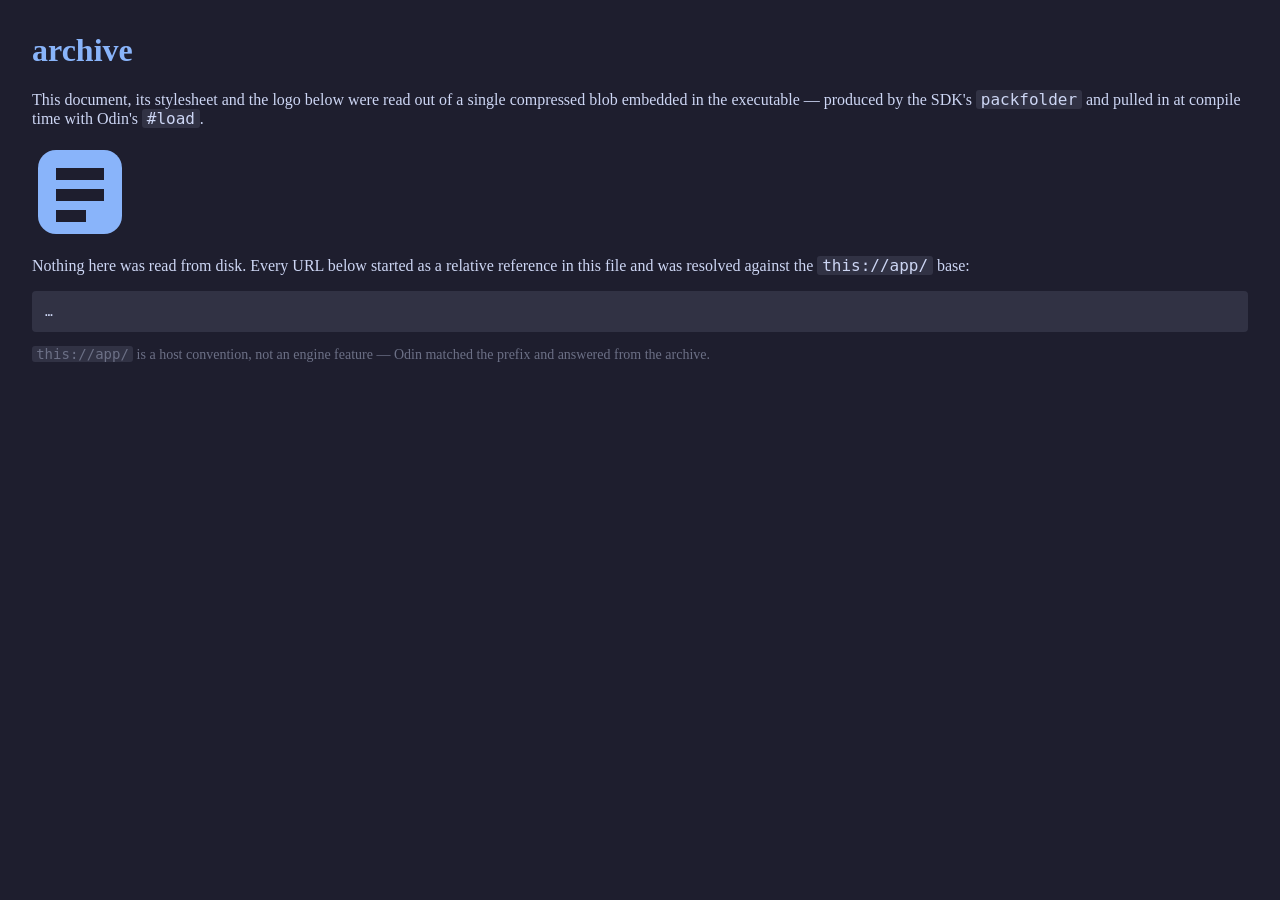
<file: examples/assets/app/index.htm>
<html>
<head>
  <title>odin-sciter: archive</title>
  <link rel="stylesheet" href="style.css" />
</head>
<body>
  <h1>archive</h1>
  <p>
    This document, its stylesheet and the logo below were read out of a single compressed blob
    embedded in the executable &mdash; produced by the SDK's <code>packfolder</code> and pulled in at
    compile time with Odin's <code>#load</code>.
  </p>
  <img src="logo.svg" />
  <p>
    Nothing here was read from disk. Every URL below started as a relative reference in this file and
    was resolved against the <code>this://app/</code> base:
  </p>
  <pre id="served">…</pre>
  <p class="muted">
    <code>this://app/</code> is a host convention, not an engine feature &mdash; Odin matched the
    prefix and answered from the archive.
  </p>
  <p id="from-script"></p>

  <!-- A nested path, so the example proves subdirectory lookup and not just the root. -->
  <script type="module" src="script/app.js"></script>
</body>
</html>
</file>
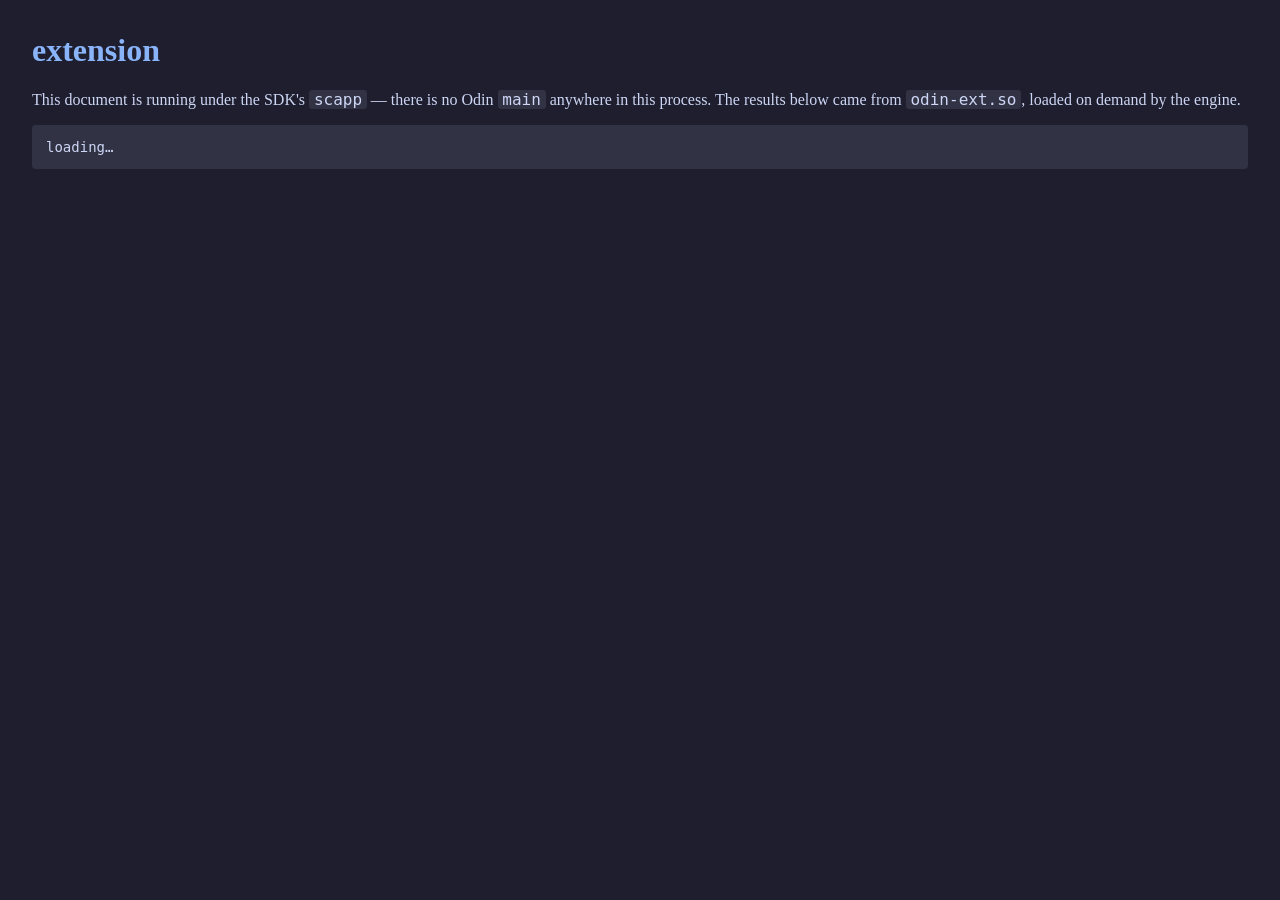
<file: examples/assets/extension/index.htm>
<html>
<head>
  <title>odin-sciter: extension</title>
  <style>
    html { background: #1e1e2e; color: #cdd6f4; font: 16px system; }
    body { padding: 2em; margin: 0; }
    h1   { color: #89b4fa; margin-top: 0; }
    pre  { background: #313244; padding: 1em; border-radius: 4px; font: 14px monospace; }
    code { background: #313244; padding: 0 .3em; border-radius: 3px; }
  </style>
</head>
<body>
  <h1>extension</h1>
  <p>
    This document is running under the SDK's <code>scapp</code> &mdash; there is no Odin
    <code>main</code> anywhere in this process. The results below came from
    <code>odin-ext.so</code>, loaded on demand by the engine.
  </p>
  <pre id="out">loading…</pre>

  <script type="module">
    import * as sciter from "@sciter";

    let text;
    try {
      // Loads odin-ext.so from the folder holding this executable.
      const ext = sciter.loadLibrary("odin-ext");
      text = [
        "ext.greet('scapp')  -> " + ext.greet("scapp"),
        "ext.version()       -> " + ext.version(),
        "ext.calls()         -> " + ext.calls(),
        "ext.calls()         -> " + ext.calls(),   // state persists inside the .so
      ].join("\n");
    } catch (e) {
      text = "FAILED to load odin-ext: " + e;
    }
    document.$("#out").innerText = text;
  </script>
</body>
</html>
</file>
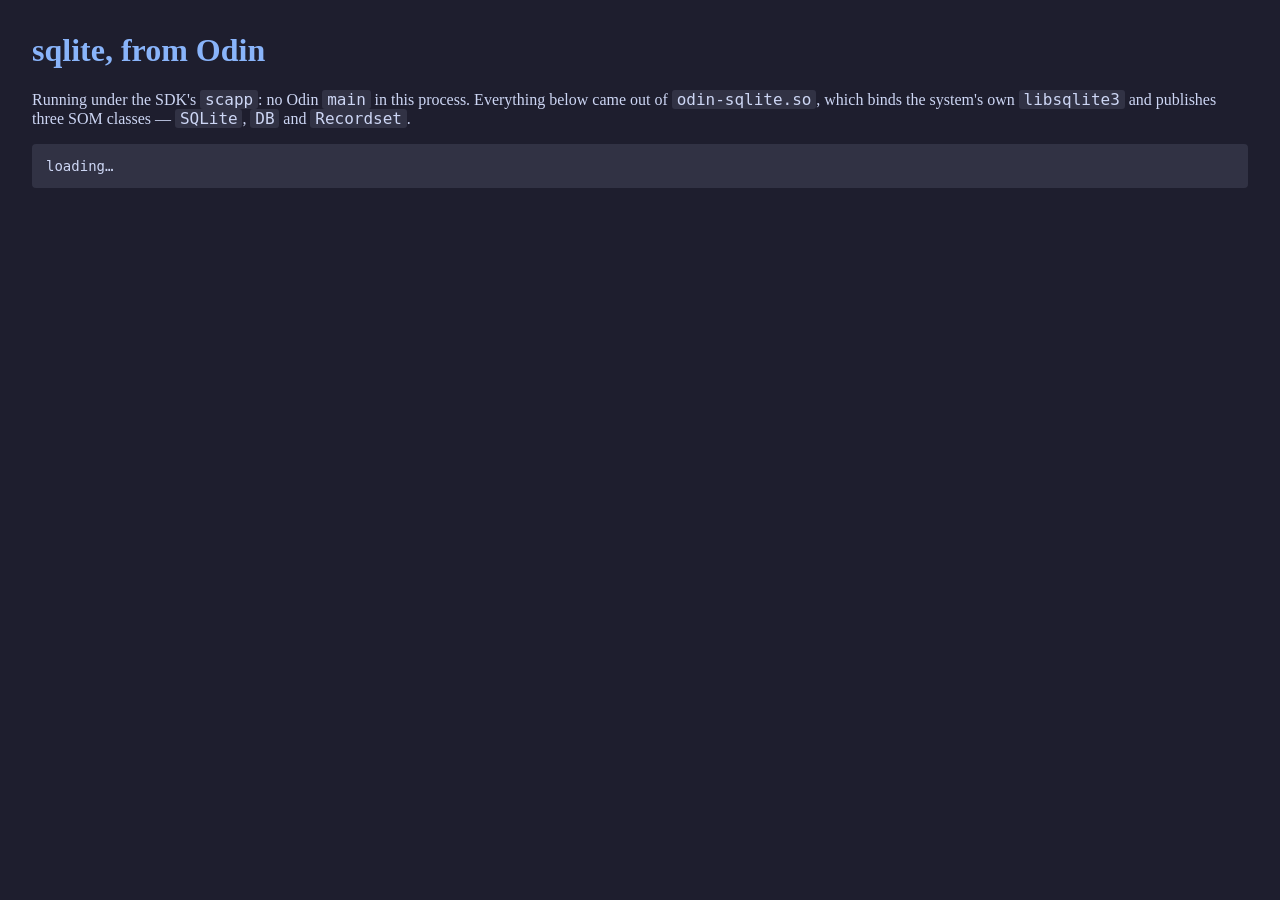
<file: examples/assets/sqlite/index.htm>
<html>
<head>
  <title>odin-sciter: sqlite extension</title>
  <style>
    html { background: #1e1e2e; color: #cdd6f4; font: 16px system; }
    body { padding: 2em; margin: 0; }
    h1   { color: #89b4fa; margin-top: 0; }
    pre  { background: #313244; padding: 1em; border-radius: 4px; font: 14px monospace; }
    code { background: #313244; padding: 0 .3em; border-radius: 3px; }
    .bad { color: #f38ba8; }
  </style>
</head>
<body>
  <h1>sqlite, from Odin</h1>
  <p>
    Running under the SDK's <code>scapp</code>: no Odin <code>main</code> in this process. Everything
    below came out of <code>odin-sqlite.so</code>, which binds the system's own
    <code>libsqlite3</code> and publishes three SOM classes &mdash; <code>SQLite</code>,
    <code>DB</code> and <code>Recordset</code>.
  </p>
  <pre id="out">loading…</pre>

  <script type="module">
    import * as sciter from "@sciter";

    const lines = [];
    try {
      const SQLite = sciter.loadLibrary("odin-sqlite").SQLite;
      lines.push("SQLite.version      -> " + SQLite.version);

      const db = SQLite.open(":memory:");
      lines.push("SQLite.open(:memory:) -> " + db);

      db.exec("create table people(id integer primary key, name text, height real)");
      db.exec("insert into people(name, height) values(?, ?)", "ada", 1.7);
      db.exec("insert into people(name, height) values(?, ?)", "grace", 1.62);
      lines.push("db.lastRowId()      -> " + db.lastRowId());
      lines.push("db.changes()        -> " + db.changes());

      // A query answers with a Recordset, already sitting on its first row.
      const rs = db.exec("select id, name, height from people order by id");
      lines.push("rs.length           -> " + rs.length);
      lines.push("column names        -> " + [rs.name(0), rs.name(1), rs.name(2)].join(", "));
      while (rs.isValid) {
        lines.push("  row               -> " + [rs.field(0), rs.field(1), rs.field(2)].join(" | "));
        rs.next();
      }

      // Errors arrive as thrown exceptions carrying SQLite's own message.
      try {
        db.exec("select * from no_such_table");
        lines.push("bad statement       -> (no error, which would be wrong)");
      } catch (e) {
        lines.push("bad statement       -> throws: " + e);
      }

      db.close();
      lines.push("db.close()          -> done");
    } catch (e) {
      lines.push("FAILED: " + e);
    }
    document.$("#out").innerText = lines.join("\n");
    // Also to stdout, so `just extension-sqlite` can be checked without looking at the window.
    for (const line of lines) console.log(line);
  </script>
</body>
</html>
</file>
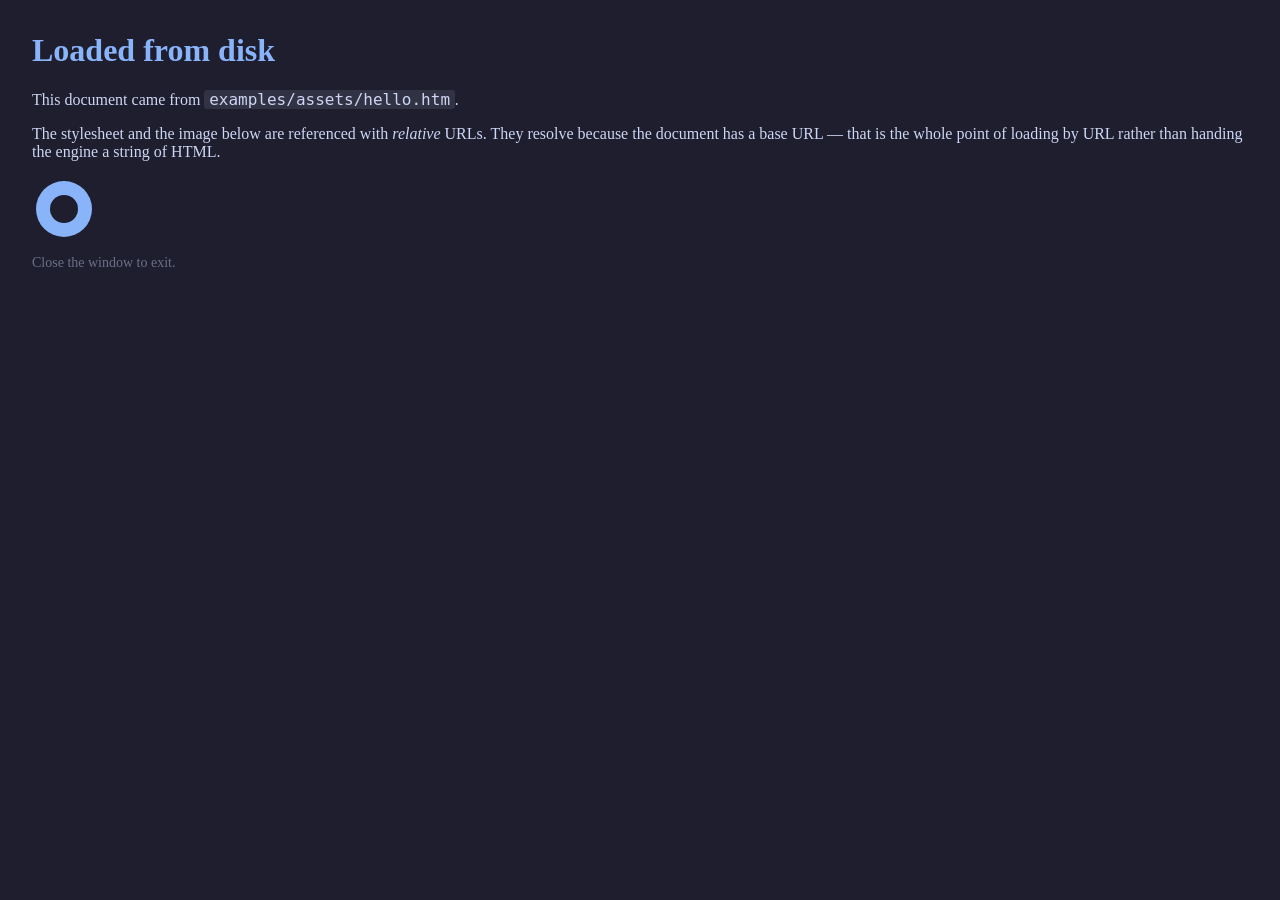
<file: examples/assets/hello.htm>
<html>
<head>
  <title>odin-sciter: load_file</title>
  <link rel="stylesheet" href="hello.css" />
</head>
<body>
  <h1>Loaded from disk</h1>
  <p>This document came from <code>examples/assets/hello.htm</code>.</p>
  <p>
    The stylesheet and the image below are referenced with <em>relative</em> URLs. They resolve
    because the document has a base URL &mdash; that is the whole point of loading by URL rather than
    handing the engine a string of HTML.
  </p>
  <img src="dot.svg" />
  <p class="muted">Close the window to exit.</p>
</body>
</html>
</file>
<file: examples/assets/app/style.css>
html { background: #1e1e2e; color: #cdd6f4; font: 16px system; }
body { padding: 2em; margin: 0; }
h1   { color: #89b4fa; margin-top: 0; }
code { background: #313244; padding: 0 .3em; border-radius: 3px; }
img  { width: 96px; height: 96px; }
pre  { background: #313244; padding: 1em; border-radius: 4px; font: 13px monospace;
       white-space: pre-wrap; }
.muted { color: #6c7086; font-size: 14px; }
#from-script { color: #a6e3a1; }
</file>
<file: examples/assets/hello.css>
html {
  background: #1e1e2e;
  color: #cdd6f4;
  font: 16px system;
}

body {
  padding: 2em;
  margin: 0;
}

h1 {
  color: #89b4fa;
  margin-top: 0;
}

code {
  background: #313244;
  padding: 0 .3em;
  border-radius: 3px;
}

img {
  width: 64px;
  height: 64px;
}

.muted {
  color: #6c7086;
  font-size: 14px;
}
</file>
